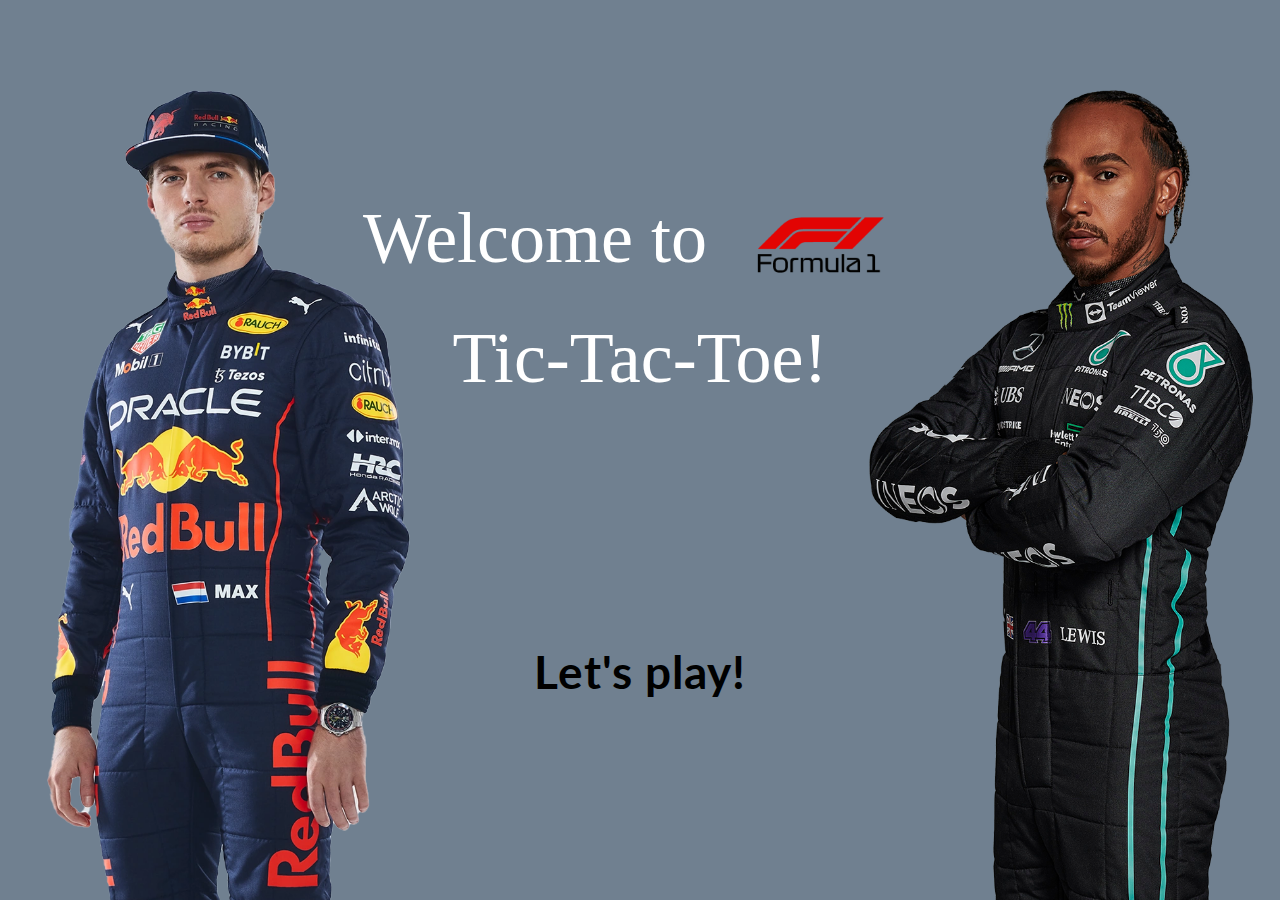
<file: index.html>
<!DOCTYPE html>
<html lang="en">
<head>
    <meta charset="UTF-8">
    <meta name="viewport" content="width=device-width, initial-scale=1.0">
    <title>Tic-Tac-Toe</title>
    <link rel="stylesheet" href="style.css">
</head>
<body class="body1">
    <div class="welcome-layout">
        <div class="welcome-text">
            Welcome to
            <img src="assets/f1-logo.png" alt="Formula 1" class="logo">
            <br>
            Tic-Tac-Toe!
        </div>

        <div class="button-container">
            <a href="options/options.html">
                <span class="mas">Let's play!</span>
                <button class="button">Let's play!</button>
            </a>
        </div>
    </div>

    <aside id="left-aside">
        <img src="assets/max.png" alt="Left-side image" class="side-image">
    </aside>
    <aside id="right-aside">
        <img src="assets/lewis.png" alt="Right-side image" class="side-image">
    </aside>
</body>
</html>
</file>
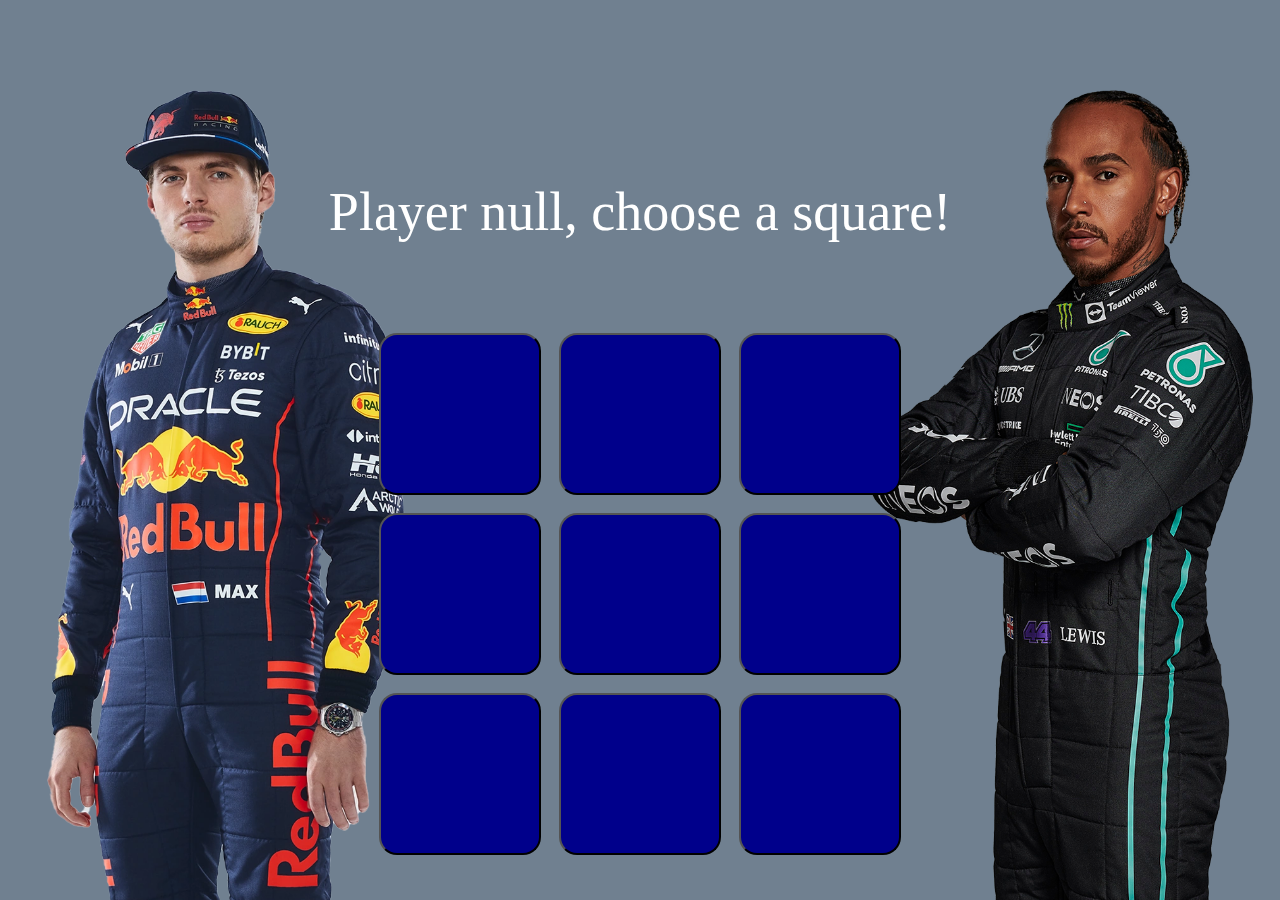
<file: board/board.html>
<!DOCTYPE html>
<html lang="en">
<head>
    <meta charset="UTF-8">
    <meta name="viewport" content="width=device-width, initial-scale=1.0">
    <title>Tic-Tac-Toe</title>
    <link rel="stylesheet" href="../style.css">
</head>
<body>
<div class="whole-grid">
    <div class="board-text">Choose a square!</div>

    <div class="grid-container">
        <button class="grid-item" id="square1"></button>
        <button class="grid-item" id="square2"></button>
        <button class="grid-item" id="square3"></button>
        <button class="grid-item" id="square4"></button>
        <button class="grid-item" id="square5"></button>
        <button class="grid-item" id="square6"></button>
        <button class="grid-item" id="square7"></button>
        <button class="grid-item" id="square8"></button>
        <button class="grid-item" id="square9"></button>
    </div>
    <div id="winnerModal" class="modal">
        <div class="modal-content">
            <span class="close">&times;</span>
            <p id="winnerMessage" class="end-message">Player X has won!</p>

            <div class="modal-buttons">
                <button id="playAgainButton" class="modal-button">Play Again</button>
                <button id="exitButton" class="modal-button">Exit</button>
            </div>
        </div>
    </div>
    <aside id="left-aside">
        <img src="../assets/max.png" alt="Left-side image" class="side-image">
    </aside>
    <aside id="right-aside">
        <img src="../assets/lewis.png" alt="Right-side image" class="side-image">
    </aside>
    <script src="../scripts.js"></script>
</div>
</body>
</html>
</file>
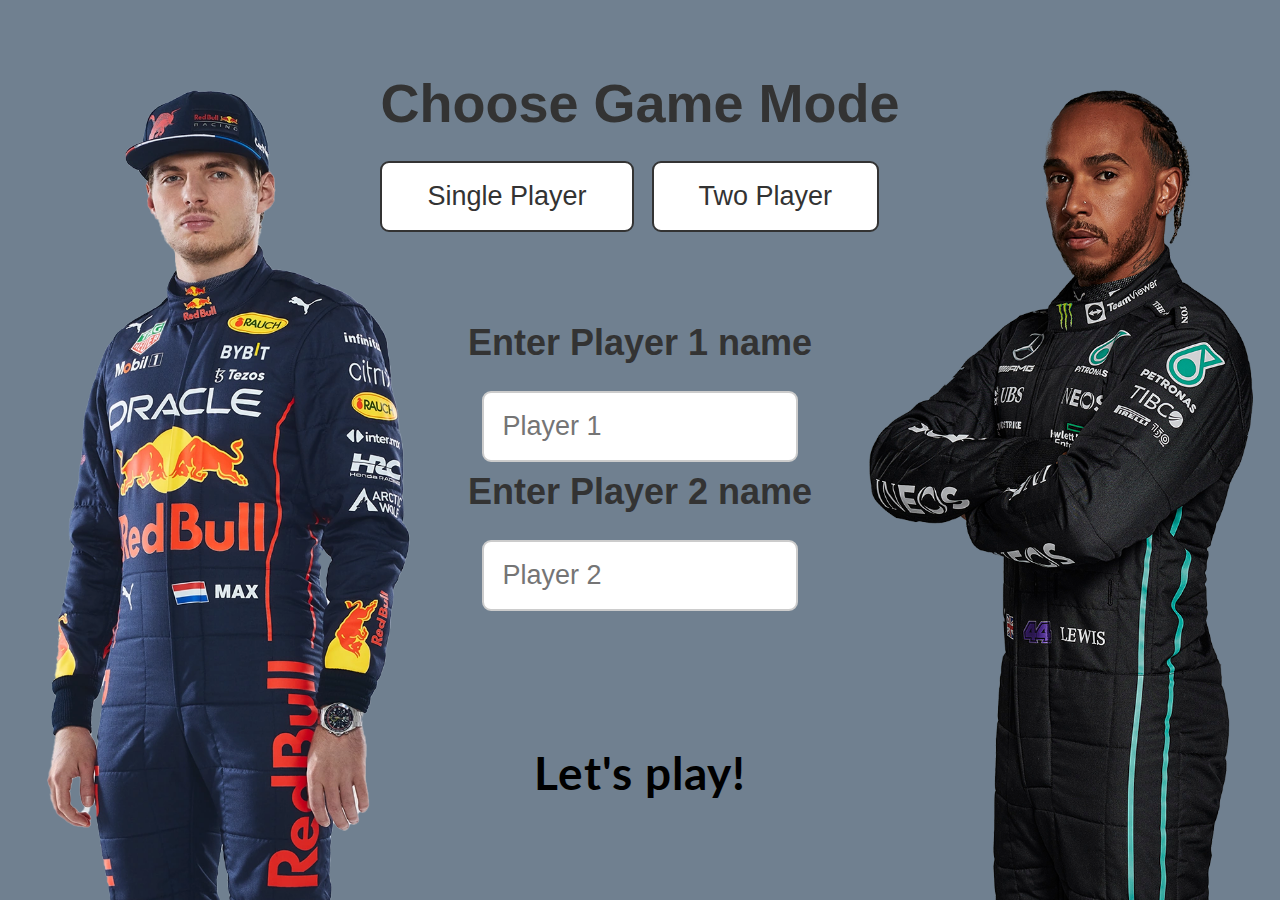
<file: options/options.html>
<!DOCTYPE html>
<html lang="en">
<head>
    <meta charset="UTF-8">
    <meta name="viewport" content="width=device-width, initial-scale=1.0">
    <title>Tic-Tac-Toe</title>
    <link rel="stylesheet" href="../style.css">
</head>
<body class="body2">
    <div class="layout-container">
        <div class="options-container">
            <h1 class="options-title">Choose Game Mode</h1>
            <div class="button-group">
                <button class="option-button" id="single-player" onclick="setActive('single-player')">Single Player</button>
                <button class="option-button" id="two-player" onclick="setActive('two-player')">Two Player</button>
            </div>
        </div>

        <div style="height: 50vh">
            <div class="input-group">
                <h1 class="options-title" style="font-size: 4vh">Enter Player 1 name</h1>
                <label for="player1-name"></label>
                <input type="text" id="player1-name" placeholder="Player 1">
            </div>
            <div class="input-group" id="player2-input" >
                <h1 class="options-title" style="font-size: 4vh">Enter Player 2 name</h1>
                <label for="player2-name"></label>
                <input type="text" id="player2-name" placeholder="Player 2">
            </div>
        </div>

        <div class="button-container">
            <a href="../board/board.html" >
                <span class="mas" >Let's play!</span>
                <button class="button" id="play-button">Let's play!</button>
            </a>
        </div>
    </div>
    <aside id="left-aside">
        <img src="../assets/max.png" alt="Left-side image" class="side-image">
    </aside>
    <aside id="right-aside">
        <img src="../assets/lewis.png" alt="Right-side image" class="side-image">
    </aside>
    <script src="../scripts.js"></script>
</body>
</html>
</file>
<file: style.css>
@import url('https://fonts.googleapis.com/css?family=Lato:100,300,400');
@import url('https://fonts.googleapis.com/css?family=Roboto:100');

* {
    margin: 0;
    padding: 0;
    box-sizing: border-box;
    overflow: auto
}

html, body {
    height: 100%;
}

body {
    font-family: Arial, sans-serif;
    display: flex;
    flex-direction: column;
    margin: 0;
    background-color: slategrey;
    overflow: initial; /* Allows scrolling when the content is too big */
    width: 100%;
    position: relative;
}

.body1 {
    justify-content: center;
    align-items: center;
}

.body2 {
    align-items: center;
    overflow: hidden;
}

.welcome-layout {
    overflow: initial;
    margin-bottom: 20vh;
}


.welcome-text {
    overflow: initial;
    font-size: 8vh;
    color: white;
    text-align: center;
    margin-bottom: 25vh;
    margin-top: 15vh;
    font-family: "Century Gothic", serif;
}

.logo {
    height: 2em; /* Keeps the logo size consistent with the text */
    vertical-align: middle;
}

.button-container {
    position: relative;
    width: 50%;
    height: 15%;
    margin-left: auto;
    margin-right: auto;
    overflow: initial;
    font-family: "Lato", sans-serif;
    font-weight: 300;
    font-size: 5vh;
    transition: 0.5s;
    letter-spacing: 1px;
    border-radius: 8vh;
    margin-top: 5vh;
}

.button-container button {

    width: 100%;
    height: 100%;
    font-family: "Lato", sans-serif;
    font-size: 5vh;
    overflow: hidden;
    border-radius: 3.5vh;

    letter-spacing: 1px;
    font-weight: bold;
    background: #000;
    -webkit-mask: url("https://raw.githubusercontent.com/robin-dela/css-mask-animation/master/img/nature-sprite.png");
    mask: url("https://raw.githubusercontent.com/robin-dela/css-mask-animation/master/img/nature-sprite.png");
    -webkit-mask-size: 2300% 100%;
    mask-size: 2300% 100%;
    color: #fff;
    cursor: pointer;
    -webkit-animation: ani2 0.7s steps(22) forwards;
    animation: ani2 0.7s steps(22) forwards;
}
.button-container button:hover {
    -webkit-animation: ani 0.7s steps(22) forwards;
    animation: ani 0.7s steps(22) forwards;
}

.mas {
    position: absolute;
    margin-top: 2.2vh;
    color: #000;
    text-align: center;
    width: 100%;
    font-family: "Lato", sans-serif;
    font-size: 5.1vh;
    overflow: hidden;
    font-weight: bold;
}

@-webkit-keyframes ani {
    from {
        -webkit-mask-position: 0 0;
        mask-position: 0 0;
    }
    to {
        -webkit-mask-position: 100% 0;
        mask-position: 100% 0;
    }
}
@keyframes ani {
    from {
        -webkit-mask-position: 0 0;
        mask-position: 0 0;
    }
    to {
        -webkit-mask-position: 100% 0;
        mask-position: 100% 0;
    }
}
@-webkit-keyframes ani2 {
    from {
        -webkit-mask-position: 100% 0;
        mask-position: 100% 0;
    }
    to {
        -webkit-mask-position: 0 0;
        mask-position: 0 0;
    }
}
@keyframes ani2 {
    from {
        -webkit-mask-position: 100% 0;
        mask-position: 100% 0;
    }
    to {
        -webkit-mask-position: 0 0;
        mask-position: 0 0;
    }
}


.welcome-text2 {
    text-align: center;
    margin-bottom: 10vh;
    margin-top: 15vh;
}

.whole-grid {
    display: flex;
    justify-content: center;
    flex-direction: column;
    align-items: center;
    width: 100%;
    height: 100%;
    overflow: auto
}

.grid-container {
    display: grid;
    grid-template-columns: repeat(3, 18vh);
    grid-template-rows: repeat(3, 18vh);
    gap: 2vh;
    justify-content: center;
}

.grid-item {
    background-color: darkblue;
    color: white;
    display: flex;
    justify-content: center;
    align-items: center;
    font-size: 10vh;
    border-radius: 2vh;
    cursor: pointer;
    background-size: cover;
    background-position: center;
}

aside {
    position: absolute; /* Allows positioning relative to the nearest positioned ancestor */
    top: 10%;
    z-index: -10; /* Ensures the image appears behind other elements */
    display: inline-table;
    width: 30%;
    height: calc(100% - 10%);
    overflow: hidden;
}

#left-aside {
    left: 3vh;
}

#right-aside {
    right: 3vh;
}

.side-image {
    width: 100%;
    height: auto;
    position: absolute;
    top: 0;
}


/* Container for the options */
.options-container {
    margin-top: 8vh;
    text-align: center;
    height: 35%;
    overflow: initial;
}

/* Title styling */
.options-title {
    margin-bottom: 3vh;
    font-size: 6vh;
    color: #333;
}

/* Container for the buttons */
.button-group {
    display: flex;
    gap: 2vh;
}

/* Button styling */
.option-button {
    padding: 2vh 5vh;
    font-size: 3vh;
    border: 2px solid #333;
    border-radius: 1vh;
    background-color: #fff;
    color: #333;
    cursor: pointer;
    transition: all 0.3s ease;
}

/* Hover effect */
.option-button:hover {
    background-color: #333;
    color: #fff;
    border-color: #fff;
}

.layout-container {
    display: flex;
    flex-direction: column;
    align-items: center;
    gap: 2vh;
}

/* Active state styling */
.option-button.active {
    background-color: #333;
    color: #fff;
    border: 2px solid #ffcc00; /* Optional: Different border color for active state */
}

.input-group {
    text-align: center;
    margin: 1vh;
    overflow: initial;
}

input[type="text"] {
    width: 80%;
    padding: 2vh;
    font-size: 3vh;
    border: 2px solid #ccc;
    border-radius: 1vh;
    box-sizing: border-box;
}

.board-text {
    width: 50%; /* Default width for larger screens */
    font-size: 6vh;
    color: white;
    text-align: center;
    margin-bottom: 10vh;
    margin-top: 15vh;
    font-family: "Century Gothic", serif;
}

/* Popup */
.modal {
    display: none; /* Hidden by default */
    position: fixed;
    z-index: 1;
    left: 0;
    top: 0;
    width: 100%;
    height: 100%;
    background-color: rgba(0, 0, 0, 0.5); /* Semi-transparent background */
}

.modal-content {
    background-color: darkslategray;
    margin: 15% auto;
    border: 1px solid #888;
    width: 80%;
    height: 20%;
    text-align: center;
    border-radius: 2vh;
}

.end-message {
    font-size: 6vh;
    margin-bottom: 5vh;
}

.modal-buttons {
    font-size: 10vh;
    display: flex;
    justify-content: center;
}

.modal-button {
    font-size: 4vh;
    width: 30%;
    border-radius: 3vh;
    cursor: pointer;
}

.close {
    color: #aaa;
    float: right;
    font-size: 28px;
    font-weight: bold;
    cursor: pointer;
}

/* Media query for smaller devices */
@media (max-width: 575px) {
    .mas {
        margin-top: 3vh;
    }
    .board-text {
        width: 40%;
        font-size: 4vh;
        margin-top: 0;
        margin-bottom: 20vh;
    }
    aside {
        top: 25%;
    }
    .button-container {
        width: 80%;
    }
    .grid-container {
        grid-template-columns: repeat(3, 14vh);
        grid-template-rows: repeat(3, 14vh);
    }
    .options-title {
        color: white;
    }
    .modal-content {
        height: 30%;
    }
    .modal-button {
        width: 40%;
    }
    .end-message {
        font-size: 5vh;
    }
}
</file>
